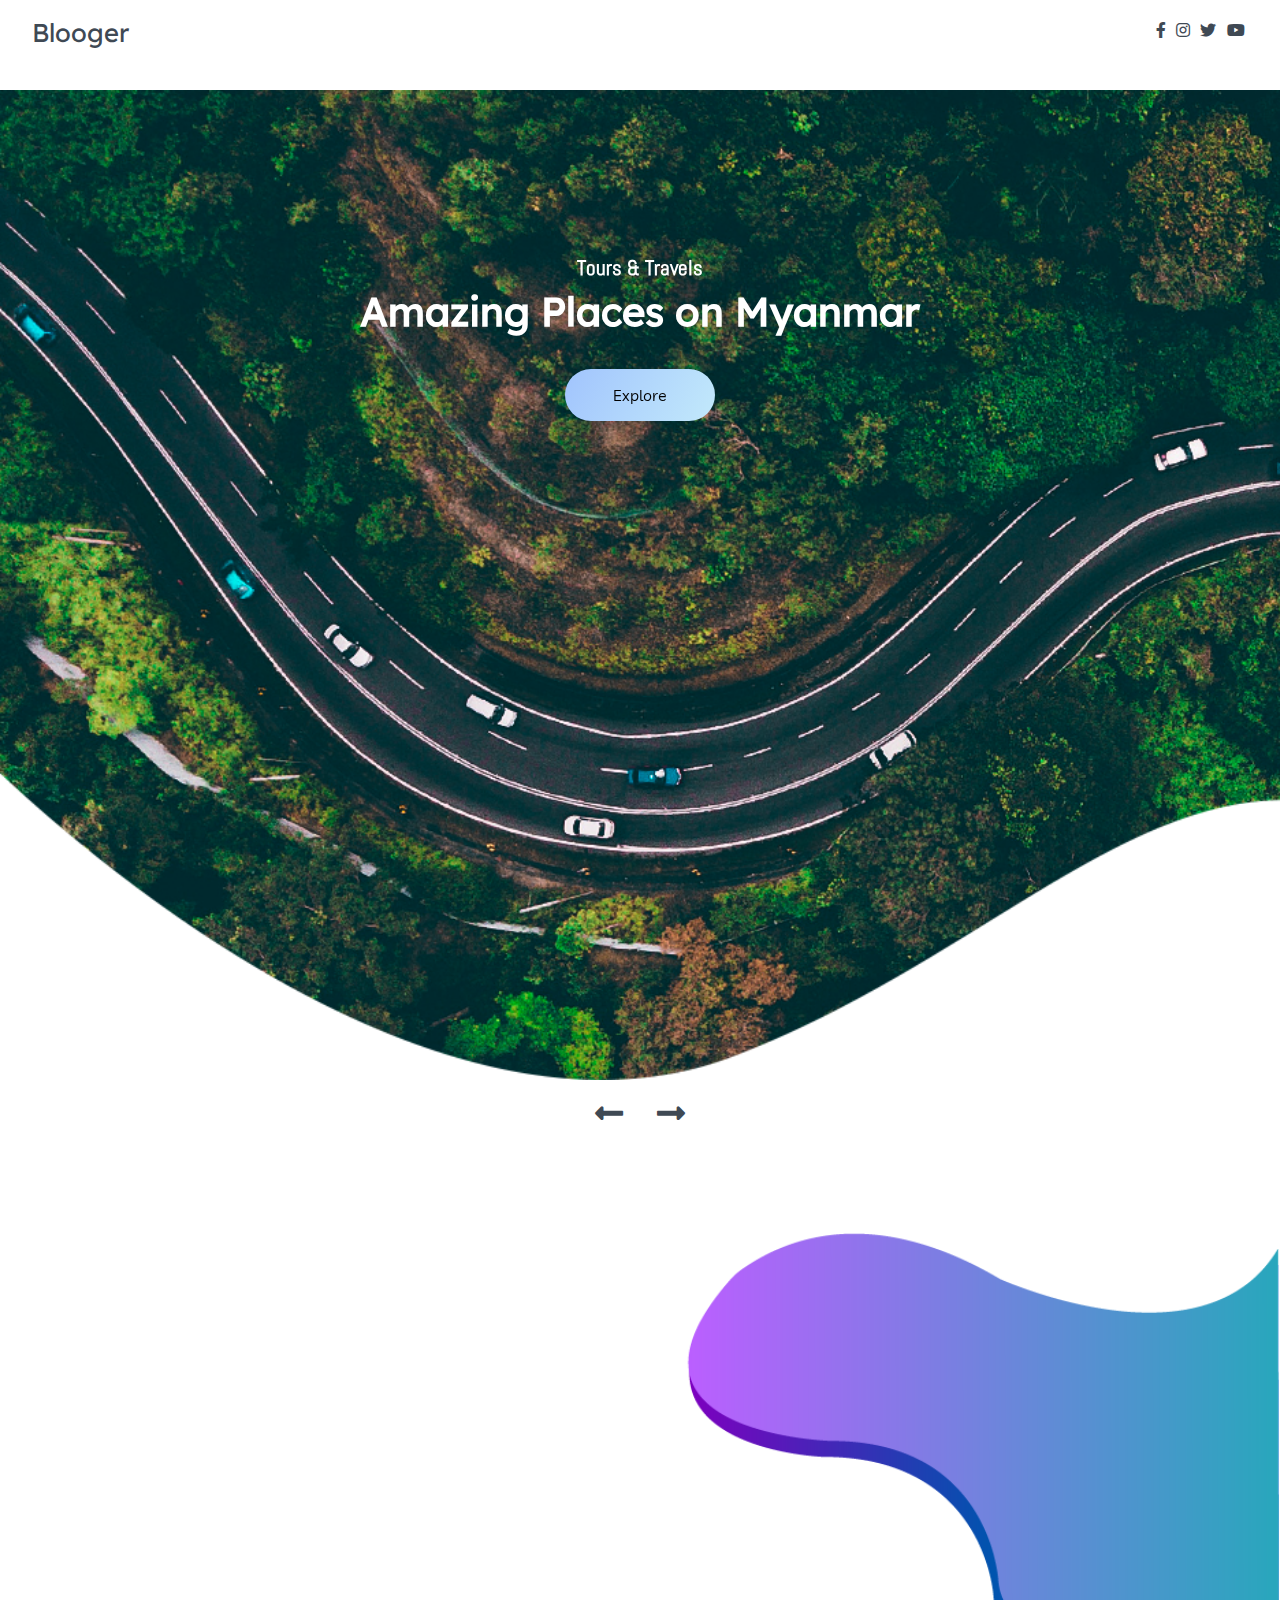
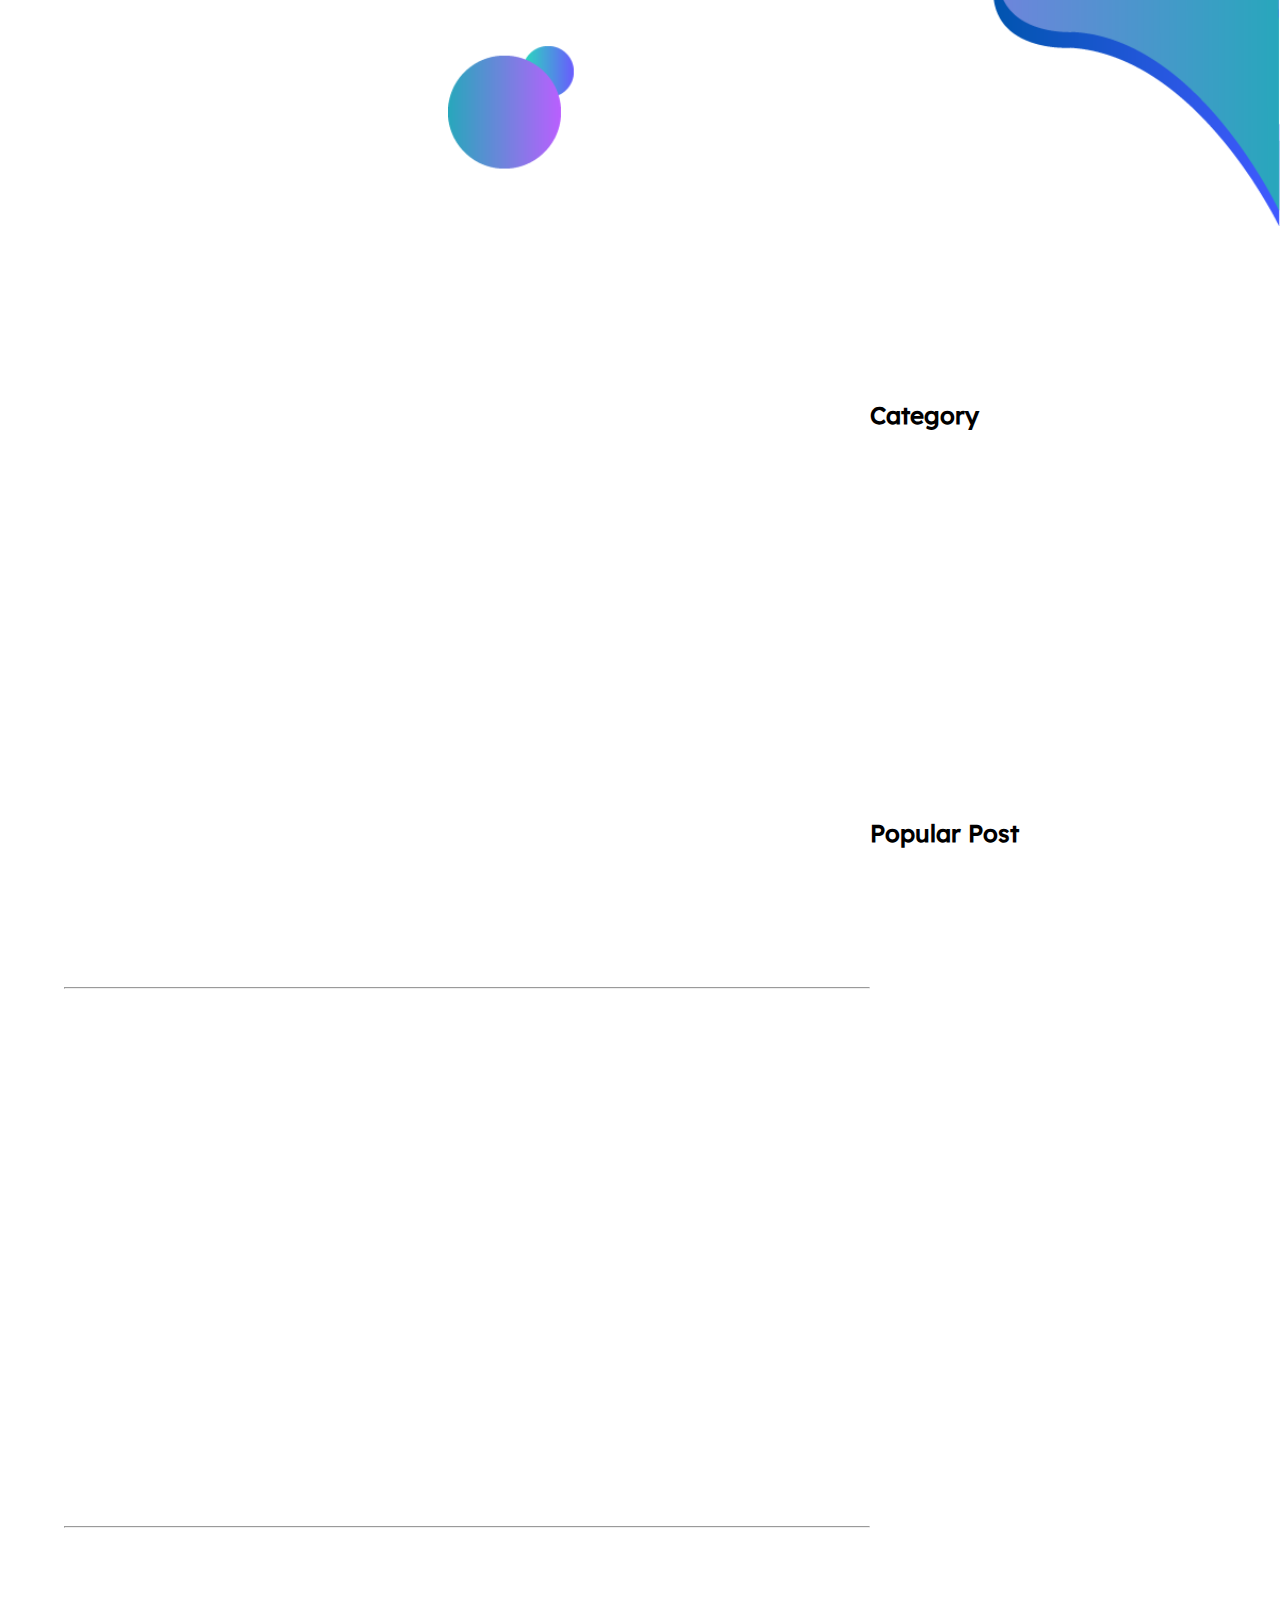
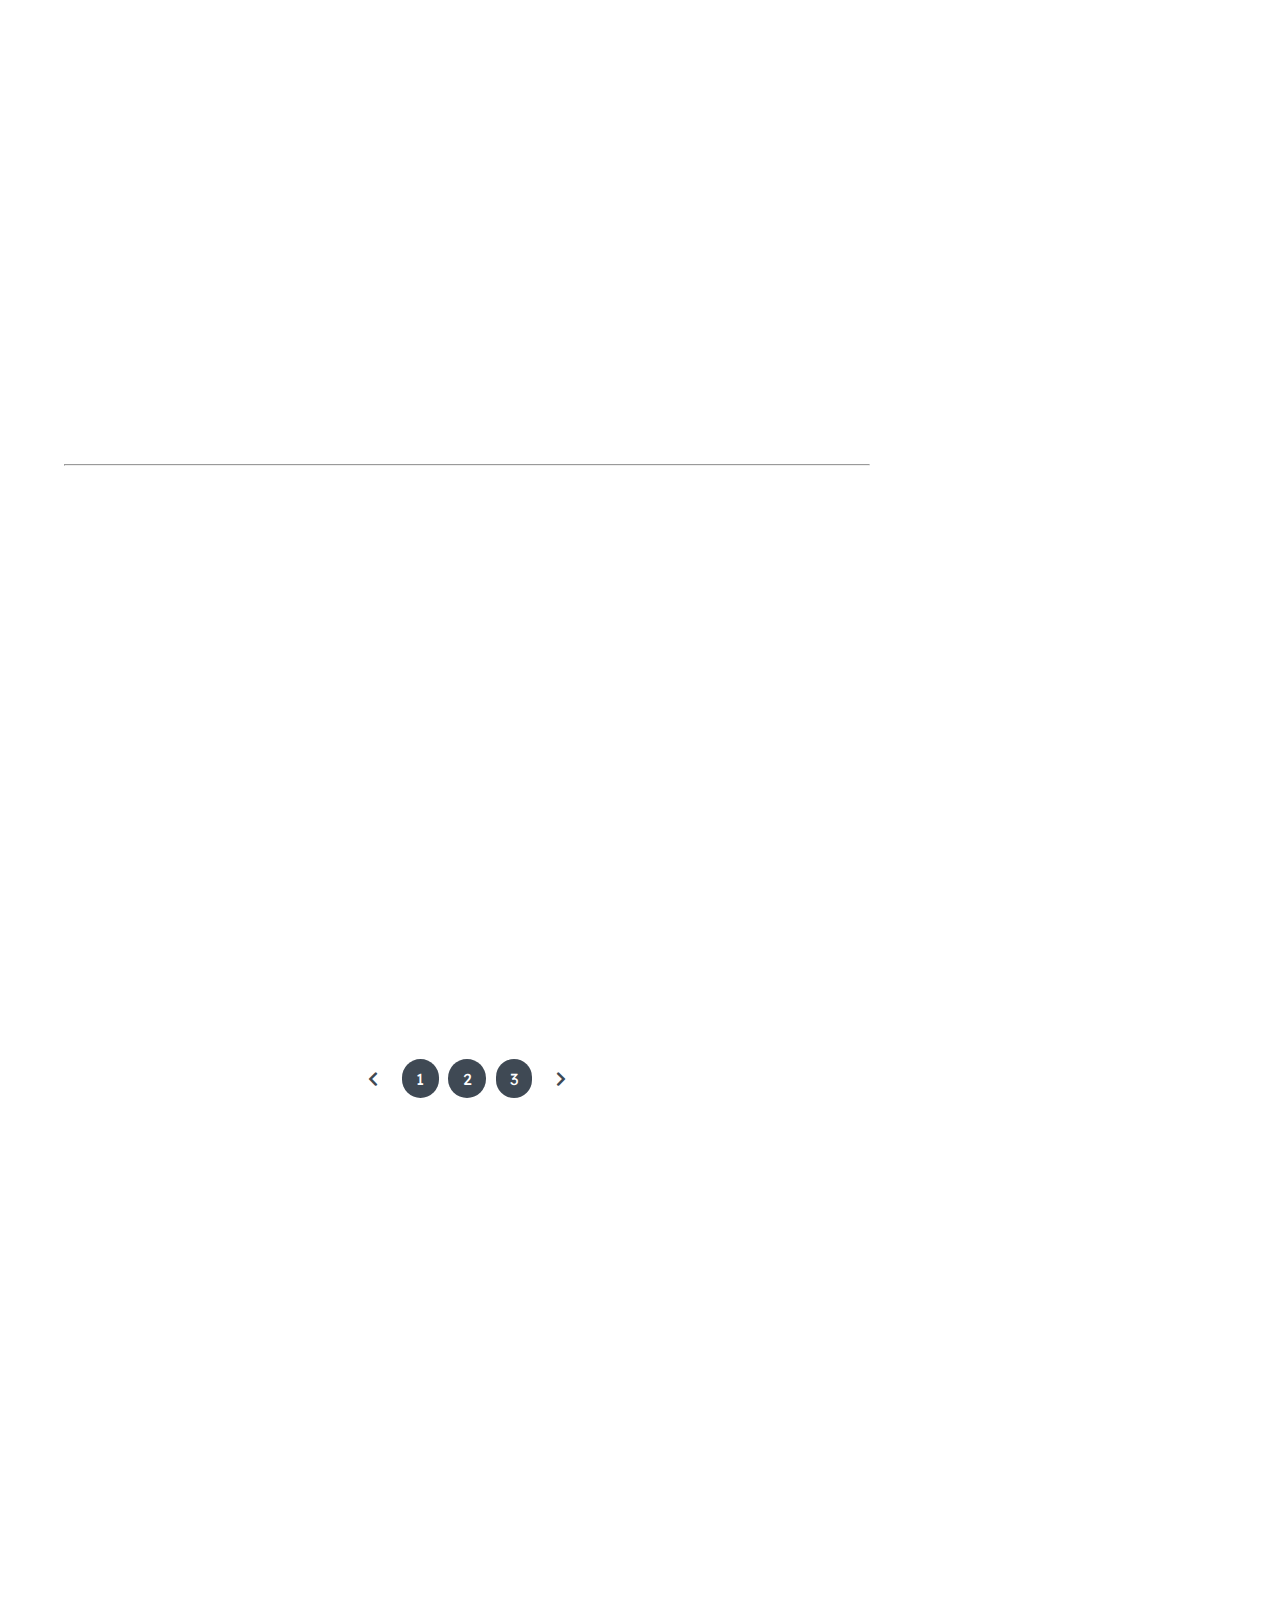
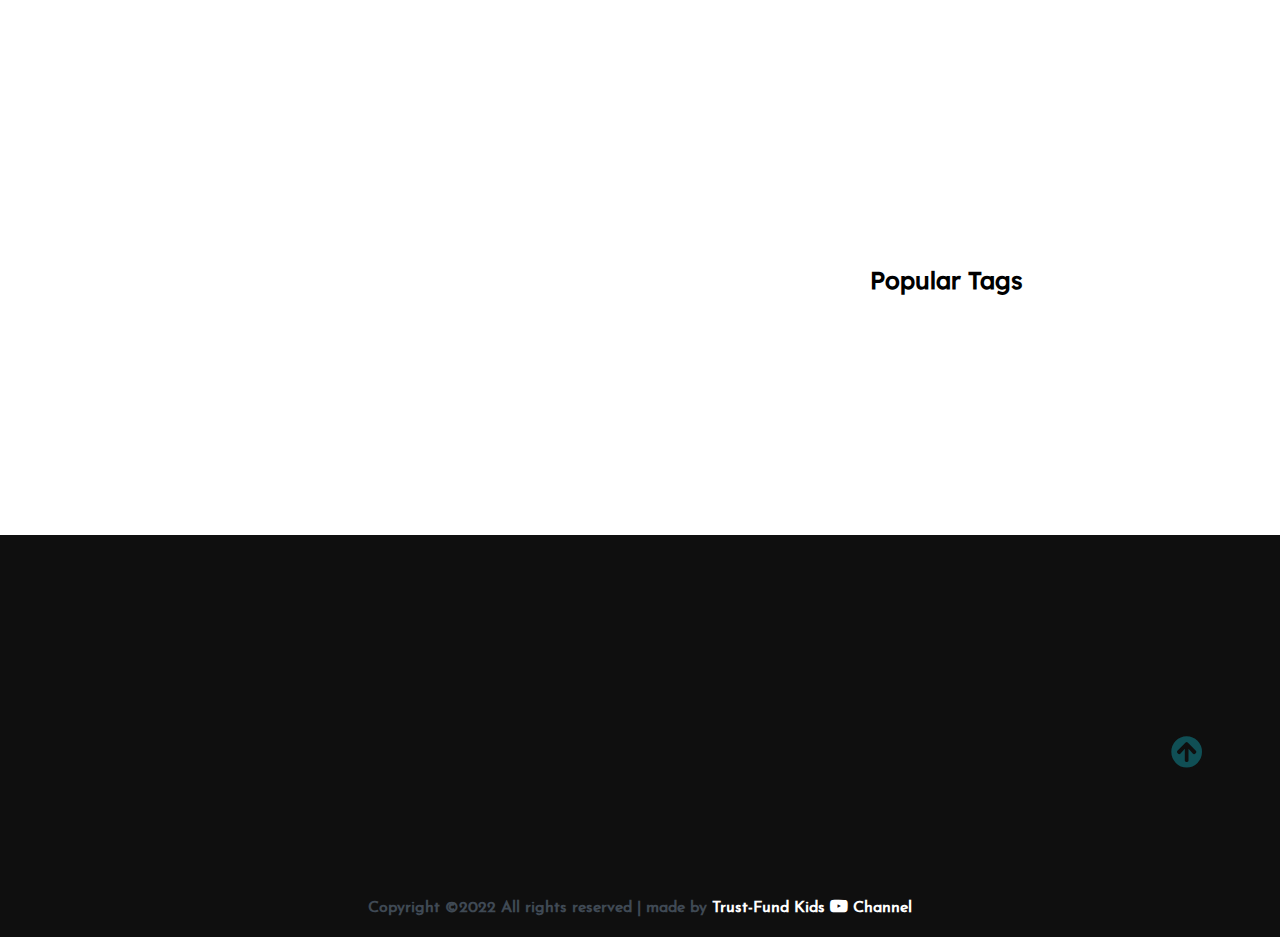
<file: MainWebPage.html>
<!DOCTYPE html>
<html lang="en">

<head>
    <meta charset="UTF-8">
    <meta name="viewport" content="width=device-width, initial-scale=1.0">
    <meta http-equiv="X-UA-Compatible" content="ie=edge">
    <title>Blooger</title>

    <!-- Font Awesome Icons -->
    <link rel="stylesheet" href="./css/all.css">


    <!-- --------- Owl-Carousel ------------------->
    <link rel="stylesheet" href="./css/owl.carousel.min.css">
    <link rel="stylesheet" href="./css/owl.theme.default.min.css">

    <!-- ------------ AOS Library ------------------------- -->
    <link rel="stylesheet" href="./css/aos.css">

    <!-- Custom Style   -->
    <link rel="stylesheet" href="./css/Style.css">

</head>

<body>

    <!-- ----------------------------  Navigation ---------------------------------------------- -->

    <nav class="nav">
        <div class="nav-menu flex-row">
            <div class="nav-brand">
                <a href="#" class="text-gray">Blooger</a>
            </div>
            <div class="toggle-collapse">
                <div class="toggle-icons">
                    <i class="fas fa-bars"></i>
                </div>
            </div>

            <div class="social text-gray">
                <a href="#"><i class="fab fa-facebook-f"></i></a>
                <a href="#"><i class="fab fa-instagram"></i></a>
                <a href="#"><i class="fab fa-twitter"></i></a>
                <a href="#"><i class="fab fa-youtube"></i></a>
            </div>
        </div>
    </nav>

    <!-- ------------x---------------  Navigation --------------------------x------------------- -->

    <!----------------------------- Main Site Section ------------------------------>

    <main>

        <!------------------------ Site Title ---------------------->

        <section class="site-title">
            <div class="site-background" data-aos="fade-up" data-aos-delay="100">
                <h3>Tours & Travels</h3>
                <h1>Amazing Places on Myanmar</h1>
                <button class="btn">Explore</button>
            </div>
        </section>

        <!------------x----------- Site Title ----------x----------->

        <!-- --------------------- Blog Carousel ----------------- -->

        <section>
            <div class="blog">
                <div class="container">
                    <div class="owl-carousel owl-theme blog-post">
                        <div class="blog-content" data-aos="fade-right" data-aos-delay="200">
                            <img src="mohinga2.jpg" alt="post-1">
                            <div class="blog-title">
                                <h3>Myanmar traditional food</h3>

                            </div>
                        </div>
                        <div class="blog-content" data-aos="fade-in" data-aos-delay="200">
                            <img src="trip.jpg" alt="post-1">
                            <div class="blog-title">
                                <h4>Trips and Travelling</h4>



                            </div>
                        </div>
                        <div class="blog-content" data-aos="fade-left" data-aos-delay="200">
                            <img src="bagan1.jpg" alt="post-1">
                            <div class="blog-title">
                                <h3>Burmese Pagodas
                                </h3>


                            </div>
                        </div>
                        <div class="blog-content" data-aos="fade-right" data-aos-delay="200">
                            <img src="bg.jpg" alt="post-1">
                            <div class="blog-title">

                            </div>
                        </div>
                    </div>
                    <div class="owl-navigation">
                        <span class="owl-nav-prev"><i class="fas fa-long-arrow-alt-left"></i></span>
                        <span class="owl-nav-next"><i class="fas fa-long-arrow-alt-right"></i></span>
                    </div>
                </div>
            </div>
        </section>

        <!-- ----------x---------- Blog Carousel --------x-------- -->

        <!-- ---------------------- Site Content -------------------------->

        <section class="container">
            <div class="site-content">
                <div class="posts">
                    <div class="post-content" data-aos="zoom-in" data-aos-delay="200">
                        <div class="post-image">
                            <div>
                                <img src="bg.jpg" class="img" alt="blog1">
                            </div>
                            <div class="post-info flex-row">
                                <span><i class="fas fa-user text-gray"></i>&nbsp;&nbsp;Admin</span>
                                <span><i class="fas fa-calendar-alt text-gray"></i>&nbsp;&nbsp;January 14, 2020</span>
                                <span>2 Commets</span>
                            </div>
                        </div>
                        <div class="post-title">
                            <a href="https://www.lonelyplanet.com/myanmar-burma/bagan-paganregion/bagan">Bagan</a>
                        </div>
                    </div>
                    <hr>
                    <div class="post-content" data-aos="zoom-in" data-aos-delay="200">
                        <div class="post-image">
                            <div>
                                <img src="upain.jpg" class="img" alt="blog1">
                            </div>
                            <div class="post-info flex-row">
                                <span><i class="fas fa-user text-gray"></i>&nbsp;&nbsp;Admin</span>
                                <span><i class="fas fa-calendar-alt text-gray"></i>&nbsp;&nbsp;January 16, 2020</span>
                                <span>7 Commets</span>
                            </div>
                        </div>
                        <div class="post-title">
                            <a href="https://www.lonelyplanet.com/myanmar-burma/mandalay">Mandalay</a>

                        </div>
                    </div>
                    <hr>
                    <div class="post-content" data-aos="zoom-in" data-aos-delay="200">
                        <div class="post-image">
                            <div>
                                <img src="inle.jpg" class="img" alt="blog1">
                            </div>
                            <div class="post-info flex-row">
                                <span><i class="fas fa-user text-gray"></i>&nbsp;&nbsp;Admin</span>
                                <span><i class="fas fa-calendar-alt text-gray"></i>&nbsp;&nbsp;January 19, 2020</span>
                                <span>5 Commets</span>
                            </div>
                        </div>
                        <div class="post-title">
                            <a href="https://www.lonelyplanet.com/myanmar-burma/inle-lake-and-shan-state/inle-lake">Inle</a>
                        </div>
                    </div>
                    <hr>
                    <div class="post-content" data-aos="zoom-in" data-aos-delay="200">
                        <div class="post-image">
                            <div>
                                <img src="ngapali.jpg" class="img" alt="blog1">
                            </div>
                            <div class="post-info flex-row">
                                <span><i class="fas fa-user text-gray"></i>&nbsp;&nbsp;Admin</span>
                                <span><i class="fas fa-calendar-alt text-gray"></i>&nbsp;&nbsp;January 21, 2020</span>
                                <span>12 Commets</span>
                            </div>
                        </div>
                        <div class="post-title">
                            <a href="https://www.lonelyplanet.com/myanmar-burma/west-coast-beaches-and-the-delta/ngapali-beach">Beautiful Beaches In Myanmar</a>
                        </div>
                    </div>
                    <div class="pagination flex-row">
                        <a href="#"><i class="fas fa-chevron-left"></i></a>
                        <a href="#" class="pages">1</a>
                        <a href="#" class="pages">2</a>
                        <a href="#" class="pages">3</a>
                        <a href="#"><i class="fas fa-chevron-right"></i></a>
                    </div>
                </div>
                <aside class="sidebar">
                    <div class="category">
                        <h2>Category</h2>
                        <ul class="category-list">
                            <li class="list-items" data-aos="fade-left" data-aos-delay="100">
                                <a href="#">Bagan</a>
                                <span>(05)</span>
                            </li>
                            <li class="list-items" data-aos="fade-left" data-aos-delay="200">
                                <a href="#">Inle</a>
                                <span>(02)</span>
                            </li>
                            <li class="list-items" data-aos="fade-left" data-aos-delay="300">
                                <a href="#">Yangon</a>
                                <span>(07)</span>
                            </li>
                            <li class="list-items" data-aos="fade-left" data-aos-delay="400">
                                <a href="#">Taunggyi</a>
                                <span>(01)</span>
                            </li>
                            <li class="list-items" data-aos="fade-left" data-aos-delay="500">
                                <a href="#">Mandalay</a>
                                <span>(08)</span>
                            </li>
                        </ul>
                    </div>
                    <div class="popular-post">
                        <h2>Popular Post</h2>
                        <div class="post-content" data-aos="flip-up" data-aos-delay="200">
                            <div class="post-image">
                                <div>
                                    <img src="kalaw.jpg" class="img" alt="blog1">
                                </div>
                                <div class="post-info flex-row">
                                    <span><i class="fas fa-calendar-alt text-gray"></i>&nbsp;&nbsp;January 14,
                                        2020</span>
                                    <span>2 Commets</span>
                                </div>
                            </div>
                            <div class="post-title">
                                <a href="#">People lifestyle</a>
                            </div>
                        </div>
                        <div class="post-content" data-aos="flip-up" data-aos-delay="300">
                            <div class="post-image">
                                <div>
                                    <img src="sule.jfif" class="img" alt="blog1">
                                </div>
                                <div class="post-info flex-row">
                                    <span><i class="fas fa-calendar-alt text-gray"></i>&nbsp;&nbsp;January 14,
                                        2019</span>
                                    <span>2 Commets</span>
                                </div>
                            </div>
                            <div class="post-title">
                                <a href="#">One Of The Most Famous Pagoda In Myanmar</a>
                            </div>
                        </div>
                        <div class="post-content" data-aos="flip-up" data-aos-delay="400">
                            <div class="post-image">
                                <div>
                                    <img src="people.jfif" class="img" alt="blog1">
                                </div>
                                <div class="post-info flex-row">
                                    <span><i class="fas fa-calendar-alt text-gray"></i>&nbsp;&nbsp;January 14,
                                        2020</span>
                                    <span>2 Commets</span>
                                </div>
                            </div>
                            <div class="post-title">
                                <a href="#">The Most Loveable Couple</a>
                            </div>
                        </div>
                        <div class="post-content" data-aos="flip-up" data-aos-delay="500">
                            <div class="post-image">
                                <div>
                                    <img src="theingi.jpg" class="img" alt="blog1">
                                </div>
                                <div class="post-info flex-row">
                                    <span><i class="fas fa-calendar-alt text-gray"></i>&nbsp;&nbsp;January 14,
                                        2020</span>
                                    <span>2 Commets</span>
                                </div>
                            </div>
                            <div class="post-title">
                                <a href="https://www.facebook.com/photo.php?fbid=2024738981005649&set=pcb.2024739184338962&type=3&__tn__=HH-R&eid=ARAl5xDFO82c3-UNhGHdXddwEtSdlbcJqBhGZaHiOt-WdNtIfyR1uVikSaTdgRayA5dNbEib7LVUkrDj">ITZY All In Us</a>
                            </div>
                        </div>
                        <div class="post-content" data-aos="flip-up" data-aos-delay="600">
                            <div class="post-image">
                                <div>
                                    <a href="Song.mp3">
                                        <img src="myanmar.png" class="img" alt="blog1"></a>
                                </div>
                                <div class="post-info flex-row">
                                    <span><i class="fas fa-calendar-alt text-gray"></i>&nbsp;&nbsp;January 14,
                                        2020</span>
                                    <span>2 Commets</span>
                                </div>
                            </div>
                            <div class="post-title">
                                <a href="#">We Fuck Myanmar</a>
                            </div>
                        </div>
                    </div>
                    <div class="newsletter" data-aos="fade-up" data-aos-delay="300">
                        <h2>Newsletter</h2>
                        <div class="form-element">
                            <input type="text" class="input-element" placeholder="Email">
                            <button class="btn form-btn">Subscribe</button>
                        </div>
                    </div>
                    <div class="popular-tags">
                        <h2>Popular Tags</h2>
                        <div class="tags flex-row">
                            <span class="tag" data-aos="flip-up" data-aos-delay="100">Software</span>
                            <span class="tag" data-aos="flip-up" data-aos-delay="200">technology</span>
                            <span class="tag" data-aos="flip-up" data-aos-delay="300">travel</span>
                            <span class="tag" data-aos="flip-up" data-aos-delay="400">illustration</span>
                            <span class="tag" data-aos="flip-up" data-aos-delay="500">design</span>
                            <span class="tag" data-aos="flip-up" data-aos-delay="600">lifestyle</span>
                            <span class="tag" data-aos="flip-up" data-aos-delay="700">love</span>
                            <span class="tag" data-aos="flip-up" data-aos-delay="800">project</span>
                        </div>
                    </div>
                </aside>
            </div>
        </section>

        <!-- -----------x---------- Site Content -------------x------------>

    </main>

    <!---------------x------------- Main Site Section ---------------x-------------->


    <!-- --------------------------- Footer ---------------------------------------- -->

    <footer class="footer">
        <div class="container">
            <div class="about-us" data-aos="fade-right" data-aos-delay="200">
                <h2>About us</h2>
                <p>Our Crew is ' Trust-Fund Kids '.<br/> Our Project took one week to finish.<br/> The Project is done by Four Creators.<br/> We Love you guys!<br/> Let us know if you have any suggestions!
                </p>
            </div>
            <div class="newsletter" data-aos="fade-right" data-aos-delay="200">
                <h2>Newsletter</h2>
                <p>Stay update with our latest</p>
                <div class="form-element">
                    <input type="text" placeholder="Email"><span><i class="fas fa-chevron-right"></i></span>
                </div>
            </div>
            <div class="instagram" data-aos="fade-left" data-aos-delay="200">
                <h2>Instagram</h2>
                <div class="flex-row">
                    <img src="./assets/instagram/thumb-card3.png" alt="insta1">
                    <img src="./assets/instagram/thumb-card4.png" alt="insta2">
                    <img src="./assets/instagram/thumb-card5.png" alt="insta3">
                </div>
                <div class="flex-row">
                    <img src="./assets/instagram/thumb-card6.png" alt="insta4">
                    <img src="./assets/instagram/thumb-card7.png" alt="insta5">
                    <img src="./assets/instagram/thumb-card8.png" alt="insta6">
                </div>
            </div>
            <div class="follow" data-aos="fade-left" data-aos-delay="200">
                <h2>Follow us</h2>
                <p>Let us be Social</p>
                <div>
                    <i class="fab fa-facebook-f"></i>
                    <i class="fab fa-twitter"></i>
                    <i class="fab fa-instagram"></i>
                    <i class="fab fa-youtube"></i>
                </div>
            </div>
        </div>
        <div class="rights flex-row">
            <h4 class="text-gray">
                Copyright ©2022 All rights reserved | made by
                <a href="www.youtube.com/c/dailytuition" target="_black">Trust-Fund Kids <i class="fab fa-youtube"></i>
                    Channel</a>
            </h4>
        </div>
        <div class="move-up">
            <span><i class="fas fa-arrow-circle-up fa-2x"></i></span>
        </div>
    </footer>

    <!-- -------------x------------- Footer --------------------x------------------- -->

    <!-- Jquery Library file -->
    <script src="./js/Jquery3.4.1.min.js"></script>

    <!-- --------- Owl-Carousel js ------------------->
    <script src="./js/owl.carousel.min.js"></script>

    <!-- ------------ AOS js Library  ------------------------- -->
    <script src="./js/aos.js"></script>

    <!-- Custom Javascript file -->
    <script src="./js/main.js"></script>

</html>
</file>
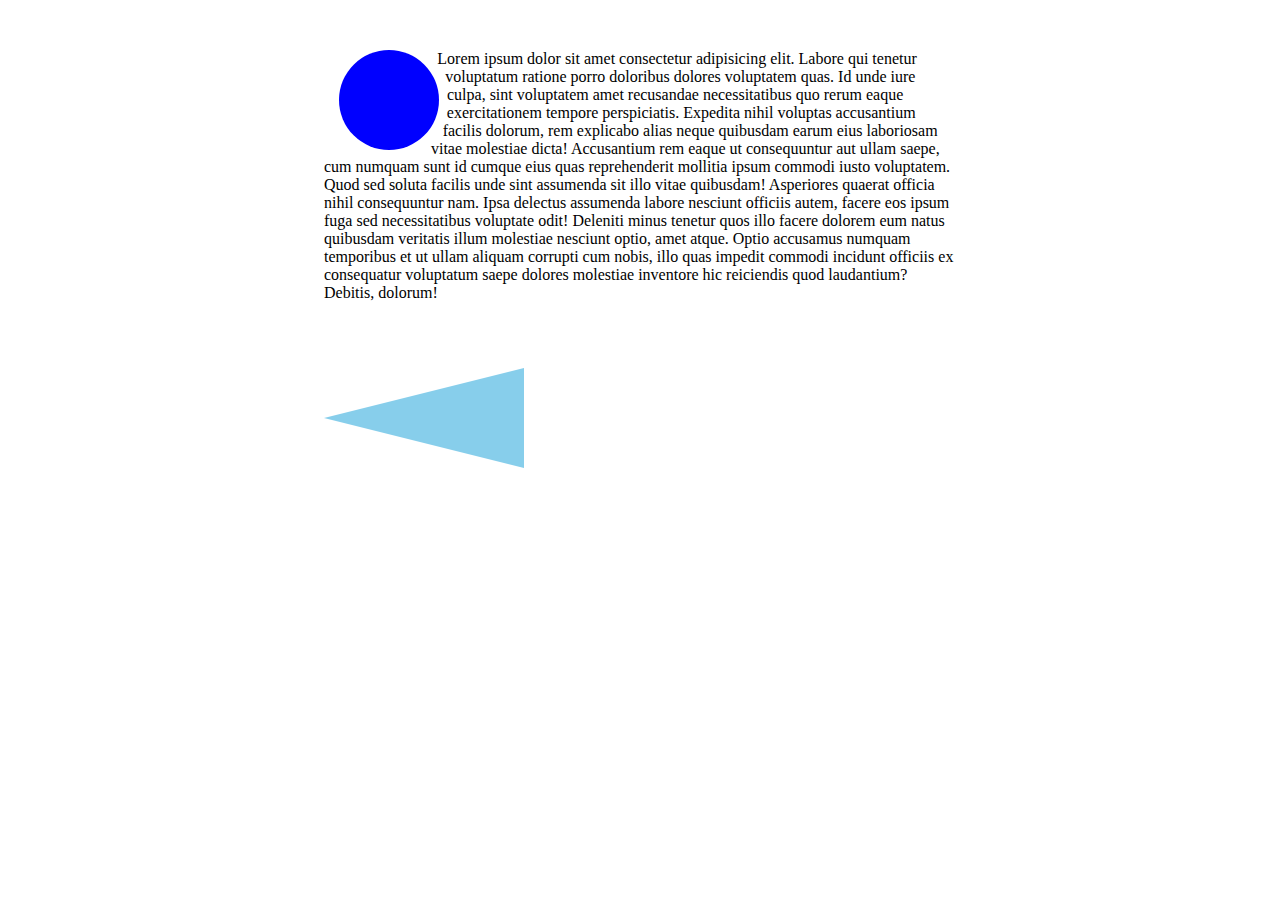
<file: folder/shape-outside.html>
<!DOCTYPE html>
<html lang="en">

<head>
    <meta charset="UTF-8">
    <meta http-equiv="X-UA-Compatible" content="IE=edge">
    <meta name="viewport" content="width=device-width, initial-scale=1.0">
    <title>Shape Outside Test</title>
    <style>
        .container {
            width: 50%;
            margin: 50px auto;
        }
        
        .clearfix::after {
            content: "";
            display: table;
            clear: both;
        }
        
        .circle {
            width: 100px;
            height: 100px;
            border-radius: 50%;
            background-color: blue;
            float: left;
            margin: 0 15px;
            shape-outside: circle(50%);
            /* syntax: circle(radius at cx cy) */
            /* shape-outside: ellipse(50px 100px at 50% 50%);
            syntax: ellipse(rx ry at cx cy) */
            /* shape-outside: polygon(x1 y1, x2, y2, x3 y3, ....) */
        }
        
        .triangle {
            width: 0;
            height: 0;
            /* border-bottom: 300px solid skyblue; */
            /* border-right: 150px solid transparent; */
            /* border-left: 150px solid transparent; */
            border-right: 200px solid skyblue;
            border-top: 50px solid transparent;
            border-bottom: 50px solid transparent;
        }
    </style>
</head>

<body>
    <div class="container clearfix">
        <div class="circle"></div>
        <p>
            Lorem ipsum dolor sit amet consectetur adipisicing elit. Labore qui tenetur voluptatum ratione porro doloribus dolores voluptatem quas. Id unde iure culpa, sint voluptatem amet recusandae necessitatibus quo rerum eaque exercitationem tempore perspiciatis.
            Expedita nihil voluptas accusantium facilis dolorum, rem explicabo alias neque quibusdam earum eius laboriosam vitae molestiae dicta! Accusantium rem eaque ut consequuntur aut ullam saepe, cum numquam sunt id cumque eius quas reprehenderit
            mollitia ipsum commodi iusto voluptatem. Quod sed soluta facilis unde sint assumenda sit illo vitae quibusdam! Asperiores quaerat officia nihil consequuntur nam. Ipsa delectus assumenda labore nesciunt officiis autem, facere eos ipsum fuga
            sed necessitatibus voluptate odit! Deleniti minus tenetur quos illo facere dolorem eum natus quibusdam veritatis illum molestiae nesciunt optio, amet atque. Optio accusamus numquam temporibus et ut ullam aliquam corrupti cum nobis, illo quas
            impedit commodi incidunt officiis ex consequatur voluptatum saepe dolores molestiae inventore hic reiciendis quod laudantium? Debitis, dolorum!
        </p>
    </div>
    <div class="container">
        <div class="triangle"></div>
    </div>
</body>

</html>
</file>
<file: css/Style.css>
@import url('../css/fonts.css');


html, body{
    margin: 0%;
    box-sizing: border-box;
    overflow-x: hidden;
}

:root{

    /*      Theme colors        */
    --text-gray: #3f4954;
    --text-light : #686666da;
    --bg-color: #0f0f0f;
    --white: #ffffff;
    --midnight: #104f55;

    /* gradient color   */
    --sky: linear-gradient(120deg, #a1c4fd 0%, #c2e9fb 100%);

    /*      theme font-family   */
    --Abel: 'Abel', cursive;
    --Anton: 'Anton', cursive;
    --Josefin : 'Josefin', cursive;
    --Lexend: 'Lexend', cursive;
    --Livvic : 'Livvic', cursive;
}


/* ---------------- Global Classes ---------------*/

a{
    text-decoration: none;
    color: var(--text-gray);
}

.flex-row{
    display: flex;
    flex-direction: row;    
    flex-wrap: wrap;
}

ul{
    list-style-type: none;
}

h1{
    font-family: var(--Lexend);
    font-size: 2.5rem;
}

h2{
    font-family: var(--Lexend);
}

h3{
    font-family: var(--Abel);
    font-size: 1.3rem;
}

button.btn{
    border: none;
    border-radius: 2rem;
    padding: 1rem 3rem;
    font-size: 1rem;
    font-family: var(--Livvic);
    cursor: pointer;
}

span{
    font-family: var(--Abel);
}

.container{
    margin: 0 5vw;
}

.text-gray{
    color: var(--text-gray);
}

p{
    font-family: var(--Lexend);
    color: var(--text-light);
}

/* ------x------- Global Classes -------x-------*/

/* --------------- navbar ----------------- */

.nav{
    background: white;
    padding: 0 2rem;
    height: 0rem;
    min-height: 10vh;
    overflow: hidden;
    transition: height 1s ease-in-out;
}

.nav .nav-menu{    
    justify-content: space-between;
}

.nav .toggle-collapse{
    position: absolute;
    top: 0%;
    width: 90%;
    cursor: pointer;
    display: none;
}

.nav .toggle-collapse .toggle-icons{
    display: flex;
    justify-content: flex-end;
    padding: 1.7rem 0;
}

.nav .toggle-collapse .toggle-icons i{
    font-size: 1.4rem;
    color: var(--text-gray);
}

.collapse{
    height: 30rem;
}

.nav .nav-items{
    display: flex;
    margin: 0;
}

.nav .nav-items .nav-link{
    padding: 1.6rem 1rem;
    font-size: 1.1rem;
    position: relative;
    font-family: var(--Abel);
    font-size: 1.1rem;
}

.nav .nav-items .nav-link:hover{
    background-color: var(--midnight);
}

.nav .nav-items .nav-link:hover a{
    color: var(--white);
}

.nav .nav-brand a{
    font-size: 1.6rem;
    padding: 1rem 0;
    display: block;
    font-family: var(--Lexend);
    font-size: 1.6rem;
}

.nav .social{
    padding: 1.4rem 0
}

.nav .social i{
    padding: 0 .2rem;
}

.nav .social i:hover{
    color: #a1c4cf;
}

/* -------x------- navbar ---------x------- */


/* ----------------- Main Content----------- */

/* --------------- Site title ---------------- */
main .site-title{
    background: url('../assets/Background-image.png');
    background-size: cover;
    height: 110vh;
    display: flex;
    justify-content: center;
}

main .site-title .site-background{
    padding-top: 10rem;
    text-align: center;
    color: var(--white);
}

main .site-title h1, h3{
    margin: .3rem;
}

main .site-title .btn{
    margin: 1.8rem;
    background: var(--sky);
}

main .site-title .btn:hover{
    background: transparent;
    border: 1px solid var(--white);
    color: var(--white);
}

/* --------x------ Site title --------x------- */

/* --------------- Blog Carousel ------------ */

main .blog{
    background: url('../assets/Abract01.png');
    background-repeat: no-repeat;
    background-position: right;
    height: 100vh;
    width: 100%;
    background-size: 65%;
}

main .blog .blog-post{
    padding-top: 6rem;
}

main .blog-post .blog-content{
    display: flex;
    flex-direction: column;
    text-align: center;
    width: 80%;
    margin: 3rem 2rem;
    box-shadow: 0 15px 20px rgba(0, 0, 0, 0.2);
}

main .blog-content .blog-title{
    padding: 2rem 0;
}

main .blog-content .btn-blog{
    padding: .7rem 2rem;
    background: var(--sky);
    margin: .5rem;
}

main .blog-content span{
    display: block;
}

section .container .owl-nav{
    position: absolute;
    top: 0%;
    margin: 0 auto;
    width: 100%;
}

.owl-nav .owl-prev .owl-nav-prev,
.owl-nav .owl-next .owl-nav-next{
    color: var(--text-gray);
    background: transparent;
    font-size: 2rem;
}

.owl-theme .owl-nav [class*='owl-']:hover{
    background: transparent;
    color: var(--midnight);
}

.owl-theme .owl-nav [class*='owl-']{
    outline: none;
}


/* -------x------- Blog Carousel -----x------ */

/* ---------------- Site Content ----------------*/

main .site-content{
    display: grid;
    grid-template-columns: 70% 30%;
}

main .post-content{
    width: 100%;
    
}

main .site-content .post-content > .post-image, .post-title{
    padding: 1rem 2rem;
    position: relative;
}

main .site-content .post-content > .post-image .post-info{
    background: var(--sky);
    padding: 1rem;
    position: absolute;
    bottom: 0%;
    left: 20vw;
    border-radius: 3rem;
}

main .site-content .post-content > .post-image > div{
    overflow: hidden;
}

main .site-content .post-content > .post-image .img{
    width: 100%;
    transition: all 1s ease;
}

main .site-content .post-content > .post-image .img:hover{
    transform: scale(1.3);
}

main .site-content .post-content > .post-image .post-info span{
    margin: 0 .5rem;
}

main .post-content .post-title a{
    font-family: var(--Anton);
    font-size: 1.5rem;
}

.site-content .post-content .post-title .post-btn{
    border-radius: 0;
    padding: .7rem 1.5rem;
    background: var(--sky);
}

.site-content .pagination{
    justify-content: center;
    color: var(--text-gray);
    margin: 4rem 0;
}

.site-content .pagination a{
    padding: .6rem .9rem;
    border-radius: 2rem;
    margin: 0 .3rem;
    font-family: var(--Lexend);
}

.site-content .pagination .pages{
    background: var(--text-gray);
    color: var(--white);
}

/* -------x-------- Site Content --------x-------*/


/* --------------- Sidebar ----------------------- */

.site-content > .sidebar .category-list{
    font-family: var(--Livvic);   
}

.site-content > .sidebar .category-list .list-items{
    background: var(--sky);
    padding: .4rem 1rem;
    margin: .8rem 0;
    border-radius: 3rem;
    width: 70%;
    display: flex;
    justify-content: space-between;
}

.site-content > .sidebar .category-list .list-items a{
    color:  black;
}

.site-content .sidebar .popular-post .post-content{
    padding: 1rem 0;
}

.site-content .sidebar .popular-post h2{
    padding-top: 8rem;
}

.site-content .sidebar .popular-post .post-info{
    padding: .4rem .1rem !important;
    bottom: 0rem !important;
    left: 1.5rem !important;
    border-radius: 0rem !important;
    background: white !important;
}

.site-content .sidebar .popular-post .post-title a{
    font-size: 1rem;
}

.site-content .sidebar .newsletter{
    padding-top: 10rem;
}

.site-content .sidebar .newsletter .form-element{
    padding: .5rem 2rem;
}

.site-content .sidebar .newsletter .input-element{
    width: 80%;
    height: 1.9rem;
    padding: .3rem .5rem;
    font-family: var(--Lexend);
    font-size: 1rem;
}

.site-content .sidebar .newsletter .form-btn{
    border-radius: 0;
    padding: .8rem 32%;
    margin: 1rem 0;
    background: var(--sky);
}

.site-content .sidebar .popular-tags{
    padding: 5rem 0;
}

.site-content .sidebar .popular-tags .tags .tag{
    background: var(--sky);
    padding: .4rem 1rem;
    border-radius: 3rem;
    margin: .4rem .6rem;
}


/* -------x------- Sidebar -----------x----------- */

/* ---------x------- Main Content -----x----- */


/* ----------------- Footer --------------------- */

footer.footer{
    height: 100%;
    background: var(--bg-color);
    position: relative;
}

footer.footer .container{
    display: grid;
    grid-template-columns: repeat(4, 1fr);
}

footer.footer .container > div{
    flex-grow: 1;
    flex-basis: 0;
    padding: 3rem .9rem;
}

footer.footer .container h2{
    color: var(--white);
}

footer.footer .newsletter .form-element{
    background: black;
    display: inline-block;
}

footer.footer .newsletter .form-element input{
    padding: .5rem .7rem;
    border: none;
    background: transparent;
    color: white;
    font-family: var(--Josefin);
    font-size: 1rem;
    width: 74%;
}

footer.footer .newsletter .form-element span{
    background: var(--sky);
    padding: .5rem .7rem;
    cursor: pointer;
}

footer.footer .instagram div > img{
    display: inline-block;
    width: 25%;
    height: 50%;
    margin: .3rem .4rem;
}

footer.footer .follow div i{
    color: var(--white);
    padding: 0 .4rem;
}

footer.footer .rights{
    justify-content: center;
    font-family: var(--Josefin);
}

footer.footer .rights h4 a{
    color: var(--white);
}

footer.footer .move-up{
    position: absolute;
    right: 6%;
    top: 50%;
}

footer.footer .move-up span{
    color: var(--midnight);
}

footer.footer .move-up span:hover{
    color: var(--white);
    cursor: pointer;
}

/* ---------x------- Footer ----------x---------- */

/*              Viewport less then or equal to 1130px            */

@media only screen and (max-width: 1130px){
    .site-content .post-content > .post-image .post-info{
        left: 2rem !important;
        bottom: 1.2rem !important;
        border-radius: 0% !important;
    }

    .site-content .sidebar .popular-post .post-info{
        display: none !important;
    }

    footer.footer .container{
        grid-template-columns: repeat(2, 1fr);
    }

}

/*      x       Viewport less then or equal to 1130px    x     */


/*              Viewport less then or equal to 750px            */

@media only screen and (max-width: 750px){
    .nav .nav-menu, .nav .nav-items{
        flex-direction: column;
    }

    .nav .toggle-collapse{
        display: initial;
    }

    main .site-content{
        grid-template-columns: 100%;
    }

    footer.footer .container{
        grid-template-columns: repeat(1, 1fr);
    }

}


/*        x      Viewport less then or equal to 750px       x     */


/*              Viewport less then or equal to 520px            */

@media only screen and (max-width: 520px){
    main .blog{
        height: 125vh;
    }

    .site-content .post-content > .post-image .post-info{
        display: none;
    }

    footer.footer .container > div{
        padding:  1rem .9rem !important;
    }

    footer .rights{
        padding: 0 1.4rem;
        text-align: center;
    }

    nav .toggle-collapse{
        width: 80% !important;
    }

}

/*        x      Viewport less then or equal to 520px       x     */
</file>
